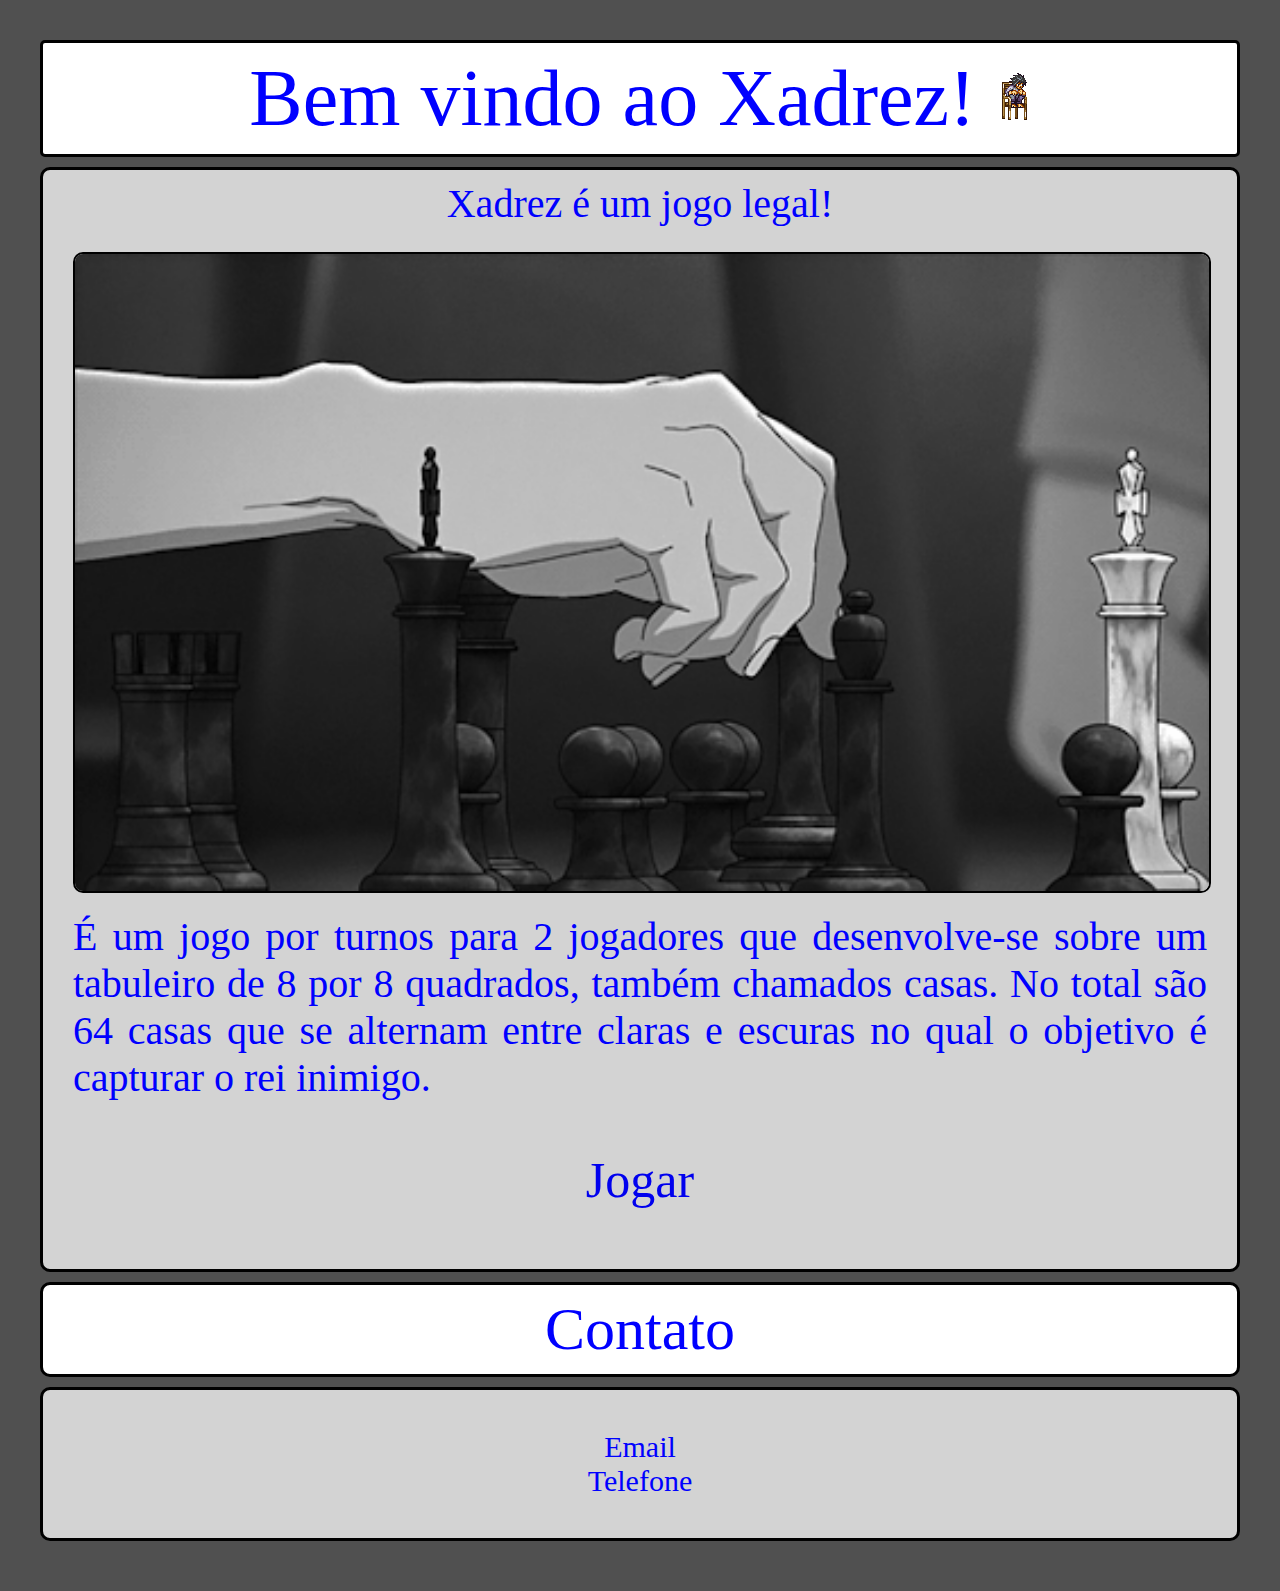
<file: Xadrez/index.html>
<!DOCTYPE html>
<html>
    <head>
        <meta charset="utf-8">
        <title>Olá Xadrez!</title>
        <link rel = "stylesheet" href = "style.css">
    </head>
    <body id = "body">
        <header>
            <p id = "title">
                Bem vindo ao Xadrez!
                <img src = "L.gif" alt = "L na cadeira">
            </p>
        </header>
        <header class = "text">
            <p class = "text_title">
                Xadrez é um jogo legal!
            </p>
            <img class = "text_image" src = "gif1.gif" alt = "Xadrez em anime">
            <p class = "text_text">
                É um jogo por turnos para 2 jogadores que desenvolve-se sobre um tabuleiro de 8 por 8 quadrados, também chamados casas. No total são 64 casas que se alternam entre claras e escuras no qual o objetivo é capturar o rei inimigo.
            </p>
            <p class = "jogar">
                <a href = "https://lichess.org/" target = "_Blank">Jogar</a>
            </p>
        </header>
        <header>
            <p class = "contact">
                Contato
            </p>
        </header>
        <header>
            <ul class = "links">
                <p>
                    <li>
                    <a href="mailto:rulian_2010@hotmail.com">Email</a>
                    </li>
                    <li>
                    <a href="tel:+5574999010748">Telefone</a>
                    </li>
                </p>
            </ul>
        </header>
    </body>
</html>
</file>
<file: Xadrez/style.css>
#body{
    background: #505050;
    padding: 40px;
    max-width: 1200px;
    margin: auto;
}

#title{
    color: blue;
    background-color: white;
    font-size: 80px;
    font-style: bold;
    font-family: 'Times New Roman', Times, serif;
    text-align: center;
    padding: 10px 30px;
    border: 3px solid black;
    margin: 0px;
    margin-bottom: 10px;
    border-radius: 5px;
}

.text{
    color: blue;
    background-color: lightgray;
    font-size: 40px;
    font-family: 'Times New Roman', Times, serif;
    padding: 10px 30px;
    border: 3px solid black;
    margin: 0px;
    margin-bottom: 10px;
    border-radius: 10px;
}

.text_title{
    margin: 0px;
    margin-bottom: 25px;
    text-align: center;
}

.text_text{
    margin: 0px;
    margin-bottom: 10px;
    text-align: justify;
}

.text_image{
    margin: auto;
    margin-bottom: 10px;
    border: 2px solid black;
    border-radius: 10px;
    text-align: center;
    width: 100%;
}

.jogar{
    text-align: center;
    font-size: 50px;
}

.jogar a{
    font-family: 'Times New Roman', Times, serif;
    text-decoration: none;
}

.contact{
    color: blue;
    background-color: white;
    font-size: 60px;
    font-style: bold;
    font-family: 'Times New Roman', Times, serif;
    text-align: center;
    padding: 10px 30px;
    border: 3px solid black;
    margin: 0px;
    margin-bottom: 10px;
    border-radius: 10px;
}

.links{
    color: blue;
    background-color: lightgray;
    font-size: 30px;
    font-family: 'Times New Roman', Times, serif;
    text-align: center;
    list-style-type: none;
    padding: 10px 30px;
    border: 3px solid black;
    margin: 0px;
    margin-bottom: 10px;
    border-radius: 10px;
}

.links li a{
    color: blue;
    text-decoration: none;
}
</file>
